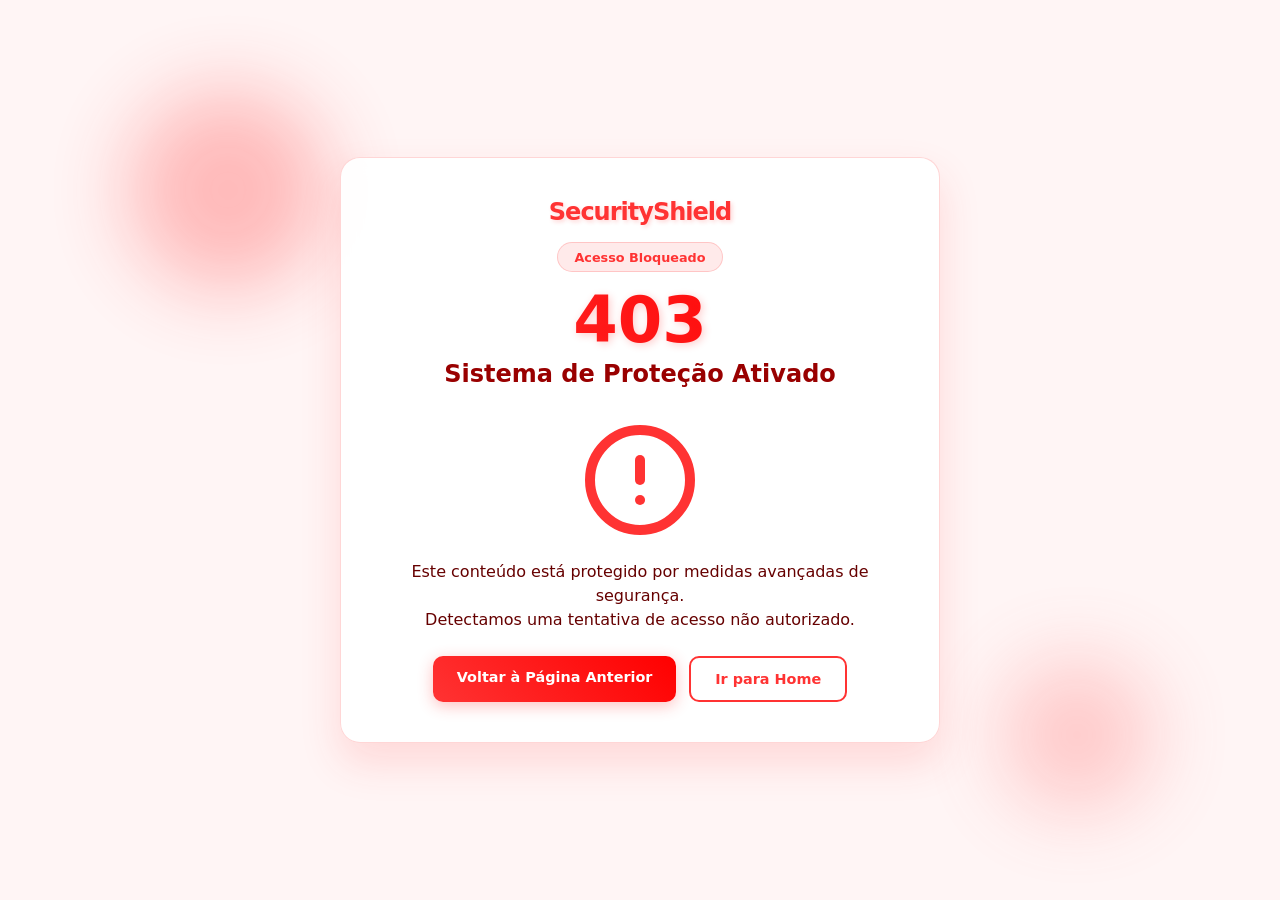
<file: error.min.html>
<!DOCTYPE html><html lang="pt-BR"><head><meta charset="UTF-8"><meta name="viewport"content="width=device-width,initial-scale=1"><title>Acesso Bloqueado | Security System</title><script>!function(){const t={init(){const t=document.currentScript?.innerHTML||"",e=this.generateHash(t+"error");return!this.isModified(t,e)&&(this.monitorChanges(t,e),!0)},generateHash(t){let e=0;for(let n=0;n<t.length;n++){const i=t.charCodeAt(n);e=(e<<5)-e+i,e&=e}return e.toString(36)},isModified(t,e){const n=localStorage.getItem("_error_hash");return n?n!==e:(localStorage.setItem("_error_hash",e),!1)},monitorChanges(t,e){setInterval(()=>{this.generateHash(t+"error")!==e&&this.handleViolation()},1e3)},handleViolation(){document.body.innerHTML="Acesso Negado"}};t.init()}()</script><style>:root{--primary:#ff3333;--secondary:#990000;--accent:#ff6666;--background:#fff5f5;--text:#4a0000;--gradient:linear-gradient(45deg,#ff3333,#ff0000)}*{margin:0;padding:0;box-sizing:border-box}body{font-family:'Segoe UI',system-ui,-apple-system,sans-serif;background:var(--background);height:100vh;display:flex;align-items:center;justify-content:center;color:var(--text);position:relative;overflow:hidden}.background-shapes{position:fixed;width:100%;height:100%;z-index:-1}.shape{position:absolute;border-radius:50%;filter:blur(40px);opacity:.3;animation:float 8s infinite ease-in-out}.shape-1{background:#ff3333;width:200px;height:200px;top:10%;left:10%}.shape-2{background:#ff6666;width:150px;height:150px;bottom:10%;right:10%}.container{background:rgba(255,255,255,.95);backdrop-filter:blur(10px);border-radius:20px;padding:2.5rem;width:90%;max-width:600px;text-align:center;box-shadow:0 20px 40px rgba(255,51,51,.15);border:1px solid rgba(255,51,51,.2);animation:slideUp .8s ease-out}.logo{font-size:1.5rem;font-weight:800;color:var(--primary);margin-bottom:1rem;letter-spacing:-1px;text-shadow:2px 2px 4px rgba(255,51,51,.2)}.error-illustration{width:120px;margin:1rem auto;animation:float 6s infinite ease-in-out}.error-code{font-size:4rem;font-weight:900;background:var(--gradient);-webkit-background-clip:text;color:transparent;line-height:1;margin:.5rem 0;text-shadow:2px 2px 8px rgba(255,0,0,.2)}.error-title{font-size:1.5rem;color:var(--secondary);margin-bottom:1rem;font-weight:600}.error-message{font-size:1rem;line-height:1.5;color:#600;margin-bottom:1.5rem}.status-badge{display:inline-block;padding:.4rem 1rem;background:rgba(255,51,51,.1);color:var(--primary);border-radius:20px;font-weight:600;font-size:.8rem;margin-bottom:.5rem;border:1px solid rgba(255,51,51,.2)}.actions{display:flex;gap:.8rem;justify-content:center;flex-wrap:wrap}.button{padding:.8rem 1.5rem;border-radius:10px;font-weight:600;font-size:.9rem;transition:all .3s ease;cursor:pointer;text-decoration:none}.primary-button{background:var(--gradient);color:#fff;box-shadow:0 4px 15px rgba(255,51,51,.3)}.primary-button:hover{transform:translateY(-2px);box-shadow:0 6px 20px rgba(255,51,51,.4)}.secondary-button{background:0 0;color:var(--primary);border:2px solid var(--primary)}.secondary-button:hover{background:rgba(255,51,51,.1)}@keyframes float{0%,100%{transform:translateY(0)}50%{transform:translateY(-10px)}}@keyframes slideUp{from{transform:translateY(30px);opacity:0}to{transform:translateY(0);opacity:1}}@media (max-width:480px){.container{padding:1.5rem;width:95%}.error-code{font-size:3rem}.error-title{font-size:1.2rem}.button{padding:.7rem 1.2rem;font-size:.8rem}}</style></head><body><div class="background-shapes"><div class="shape shape-1"></div><div class="shape shape-2"></div></div><div class="container"><div class="logo">SecurityShield</div><div class="status-badge">Acesso Bloqueado</div><h1 class="error-code">403</h1><h2 class="error-title">Sistema de Proteção Ativado</h2><svg class="error-illustration"viewBox="0 0 24 24"fill="none"xmlns="http://www.w3.org/2000/svg"><path d="M12 22C17.5228 22 22 17.5228 22 12C22 6.47715 17.5228 2 12 2C6.47715 2 2 6.47715 2 12C2 17.5228 6.47715 22 12 22Z"stroke="#ff3333"stroke-width="2"/><path d="M12 8V12"stroke="#ff3333"stroke-width="2"stroke-linecap="round"/><path d="M12 16H12.01"stroke="#ff3333"stroke-width="2"stroke-linecap="round"/></svg><p class="error-message">Este conteúdo está protegido por medidas avançadas de segurança.<br>Detectamos uma tentativa de acesso não autorizado.</p><div class="actions"><a href="javascript:history.back()"class="button primary-button">Voltar à Página Anterior</a> <a href="/"class="button secondary-button">Ir para Home</a></div></div><script>document.addEventListener("contextmenu",t=>t.preventDefault()),document.addEventListener("keydown",t=>{(t.ctrlKey||123===t.keyCode)&&t.preventDefault()}),document.addEventListener("mousemove",t=>{const e=document.querySelectorAll(".shape"),n=t.clientX/window.innerWidth,i=t.clientY/window.innerHeight;e.forEach(t=>{t.style.transform=`translate(${20*n}px, ${20*i}px)`})})</script></body></html>
</file>
